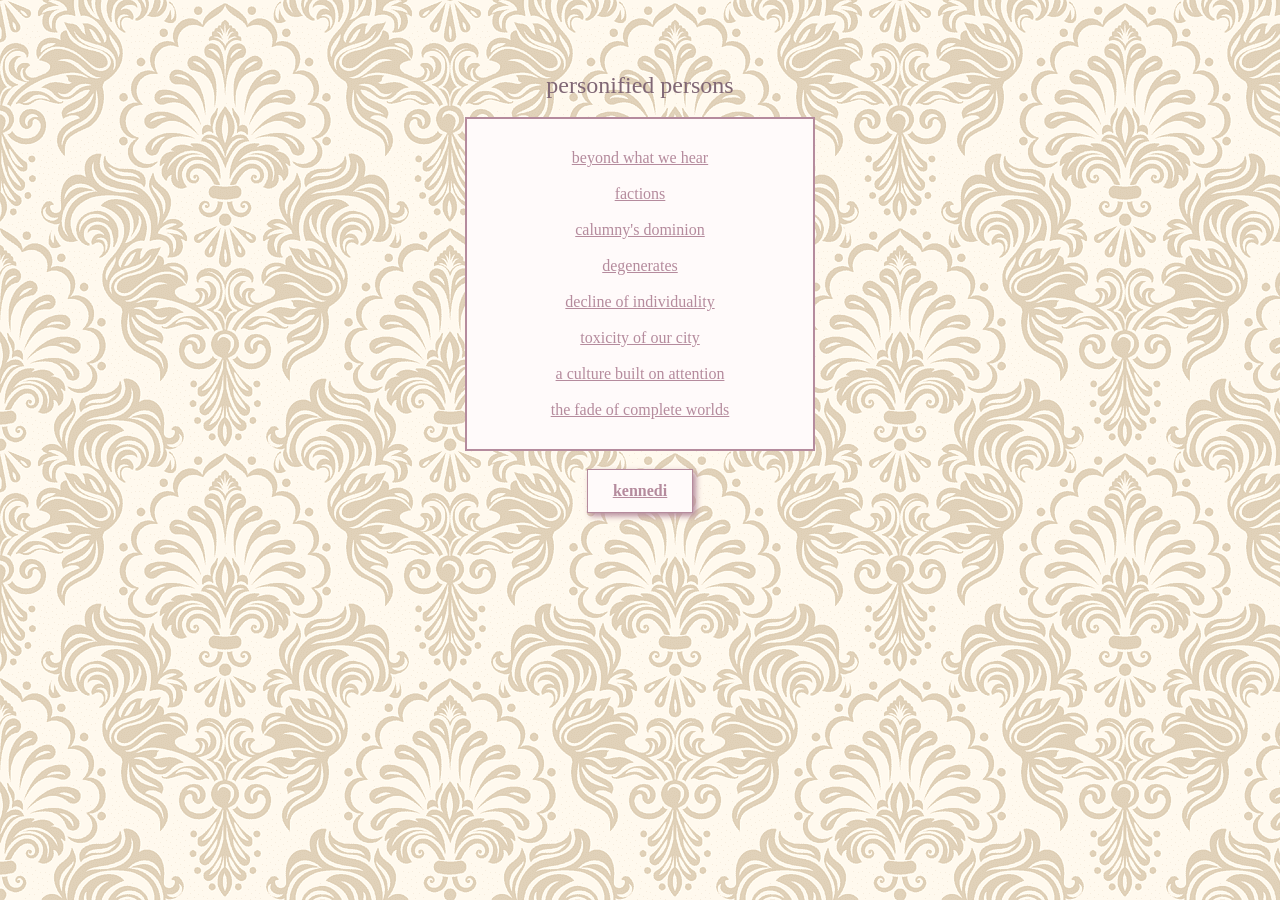
<file: index.html>
<html>
<head>
<title>personified persons</title>
<link rel="icon" type="image/png" href="icon.png">
<link rel="stylesheet" href="style.css">
<meta name="viewport" content="width=device-width, initial-scale=1.0">

<!-- Open Graph Metadata -->
<meta property="og:type" content="website">
<meta property="og:title" content="personified persons">
<meta property="og:description" content="there is no place like oz">
<meta property="og:url" content="https://noplacelikeoz.github.io/">
<meta property="og:image" content="https://noplacelikeoz.github.io/ju.jpg">
<meta property="og:site_name" content="there is no place like oz">

<!-- Twitter Preview -->
<meta name="twitter:card" content="summary_large_image">
<meta name="twitter:title" content="personified persons">
<meta name="twitter:description" content="there is no place like oz">
<meta name="twitter:image" content="https://noplacelikeoz.github.io/ju.jpg">

</head>

<body background="bg.png" bgcolor="#f3e8ed"
text="#806775" link="#b58b9d" vlink="#c49aaa">

<center>

<br><br><br><br>

<font face="Times New Roman" size="5">
personified persons
</font>

<br><br>

<table border="1" bordercolor="#b58b9d"
cellpadding="30" cellspacing="0" bgcolor="#fffafa"
width="350" height="300">
<tr>
<td align="center">

<a href="beyondwhatwehear.html">beyond what we hear</a>
<br><br>
<a href="factions.html">factions</a>
<br><br>
<a href="calumnysdominion.html">calumny's dominion</a>
<br><br>
<a href="degenerates.html">degenerates</a>
<br><br>
<a href="declineofindividuality.html">decline of individuality</a>
<br><br>
<a href="toxicityofourcity.html">toxicity of our city</a>
<br><br>
<a href="aculturebuiltonattention.html">a culture built on attention</a>
<br><br>
<a href="thefadeofcompleteworlds.html">the fade of complete worlds</a>

</td>
</tr>
</table>
<br>
<div class="mainlink">
<a href="https://kennedicotarelo.github.io" target="_self">kennedi</a>
</div>
<br><br>

</center>
</body>
</html>
</file>
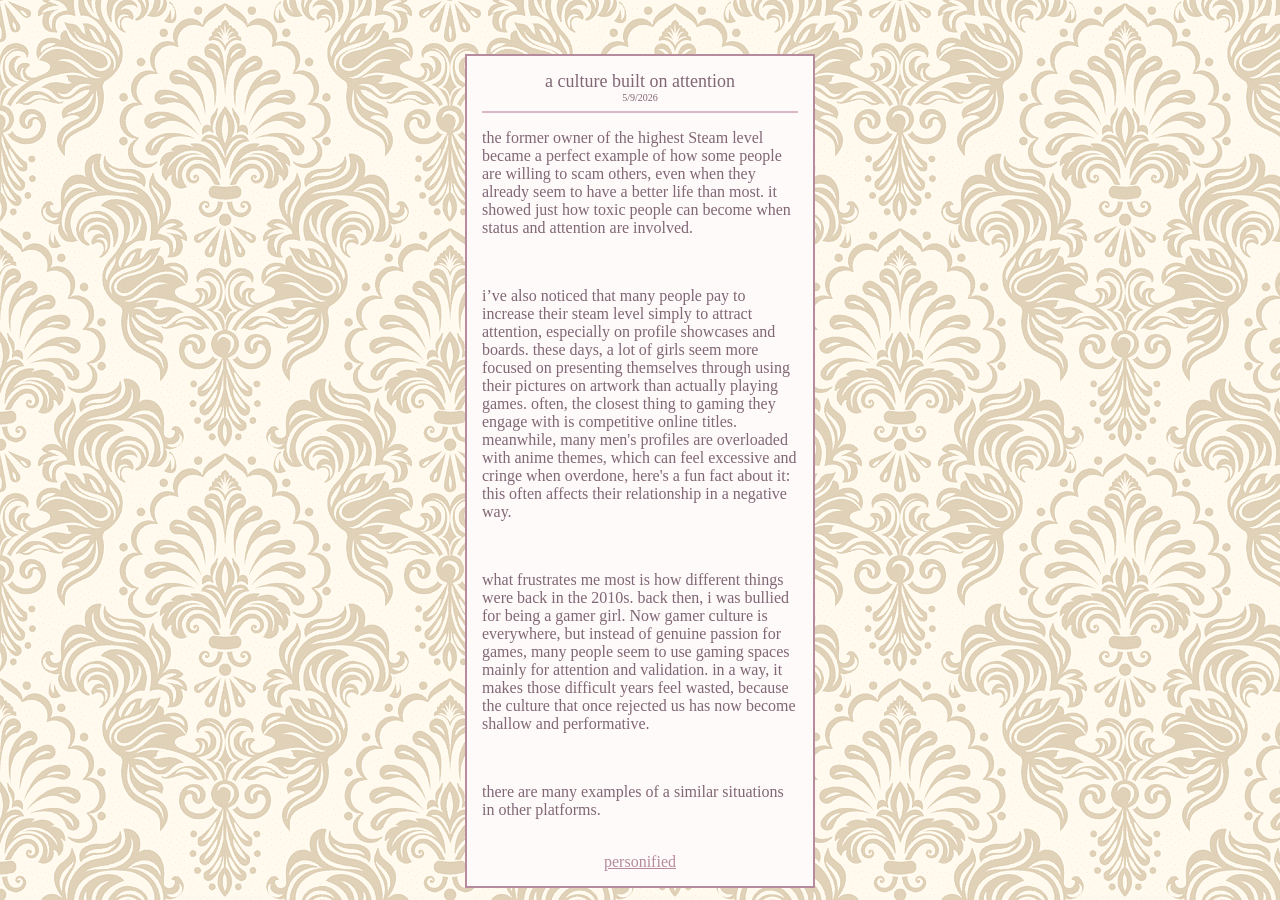
<file: aculturebuiltonattention.html>
<html>
<head>
<title>personified persons</title>
<link rel="icon" type="image/png" href="icon.png">
<link rel="stylesheet" href="style.css">
<meta name="viewport" content="width=device-width, initial-scale=1.0">
</head>

<body background="bg.png" bgcolor="#f3e8ed"
text="#806775" link="#b58b9d" vlink="#c49aaa">

<center>

<br><br><br>

<table border="1" bordercolor="#b58b9d"
cellpadding="15" cellspacing="0" bgcolor="#fffafa"
width="350">

<tr>
<td>

<center>
<font size="4" face="Times New Roman">
a culture built on attention
</font>

<br>
<font size="1">5/9/2026</font>
</center>

<hr color="#d8b8c7">

                    <p> the former owner of the highest Steam level became a perfect example of how some people are willing to scam others, even when they already seem to have a better life than most. it showed just how toxic people can become when status and attention are involved.</p><br>

<p>i’ve also noticed that many people pay to increase their steam level simply to attract attention, especially on profile showcases and boards. these days, a lot of girls seem more focused on presenting themselves through using their pictures on artwork than actually playing games. often, the closest thing to gaming they engage with is competitive online titles. meanwhile, many men's profiles are overloaded with anime themes, which can feel excessive and cringe when overdone, here's a fun fact about it: this often affects their relationship in a negative way.</p><br>

<p>what frustrates me most is how different things were back in the 2010s. back then, i was bullied for being a gamer girl. Now gamer culture is everywhere, but instead of genuine passion for games, many people seem to use gaming spaces mainly for attention and validation. in a way, it makes those difficult years feel wasted, because the culture that once rejected us has now become shallow and performative.</p>
<br>
<p>there are many examples of a similar situations in other platforms.</p>
<br>

<center>
<a href="index.html">personified</a>
</center>

</td>
</tr>
</table>

</center>

</body>
</html>
</file>
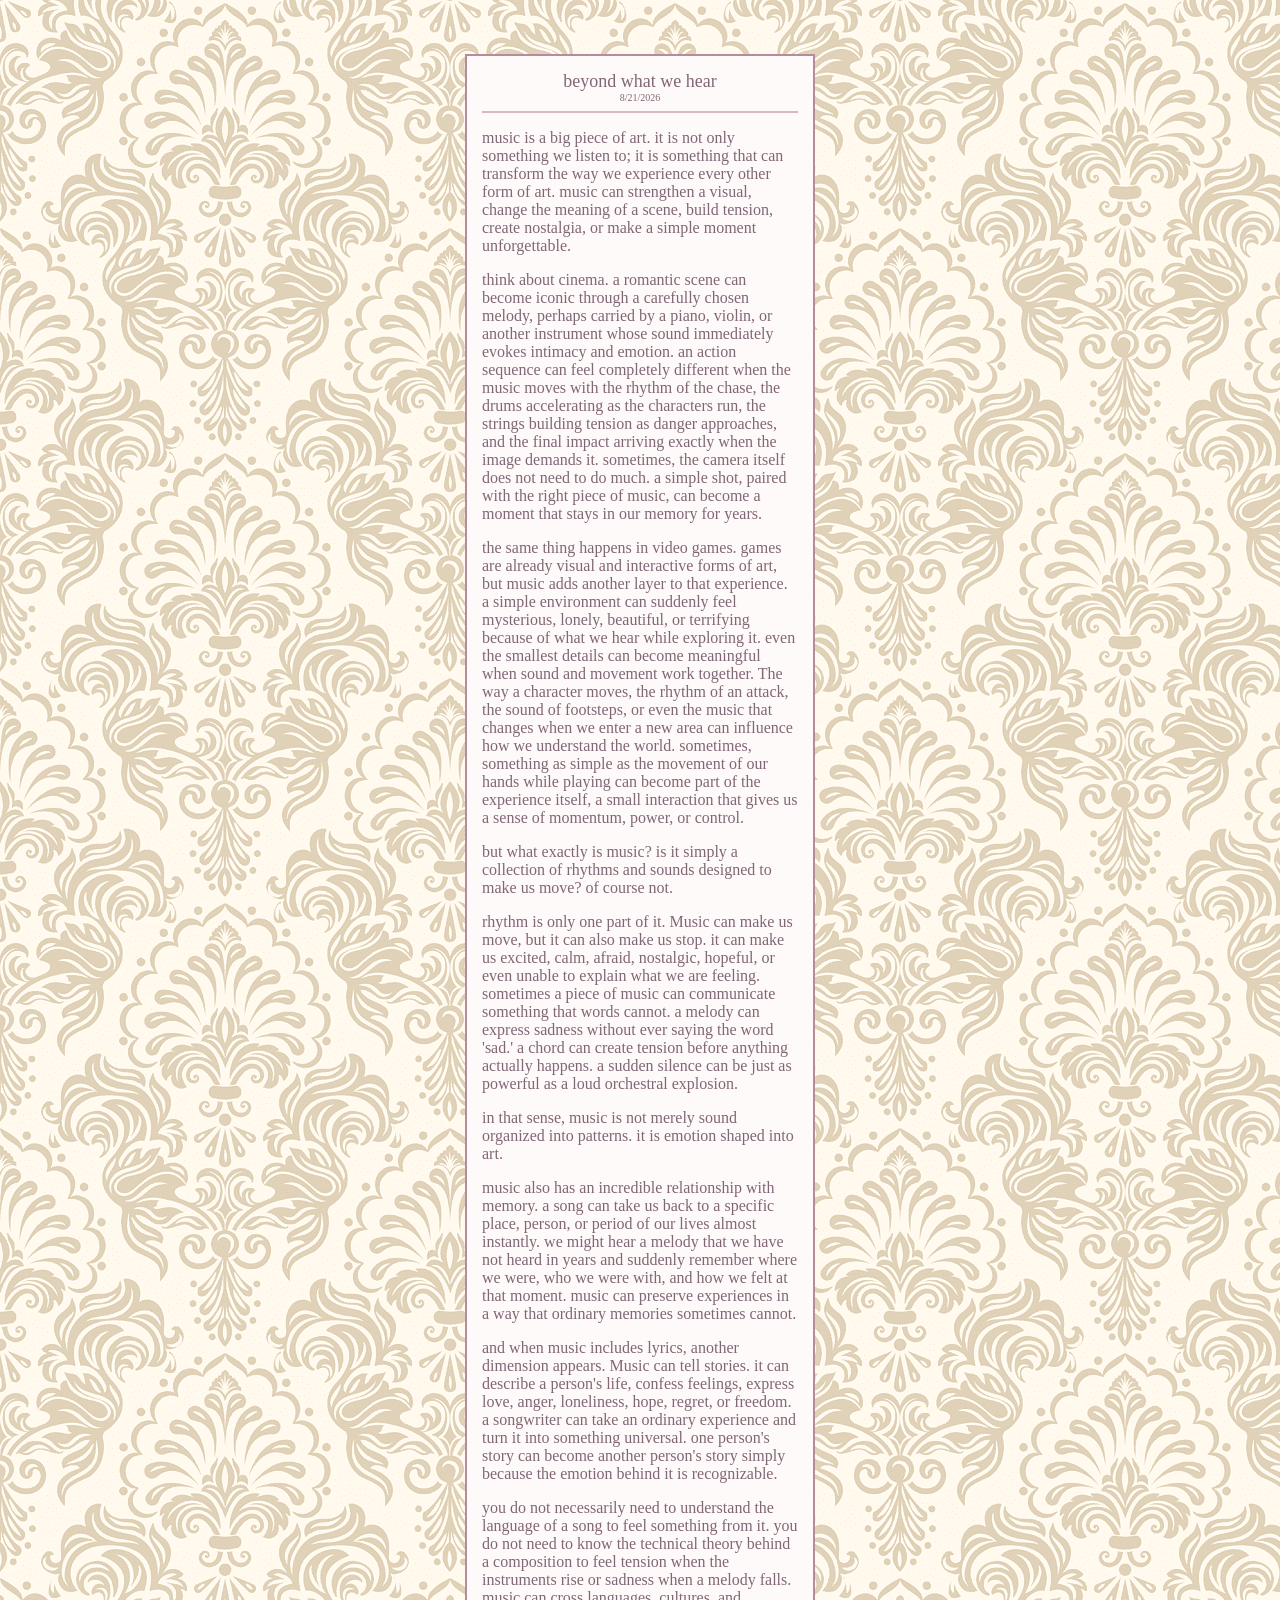
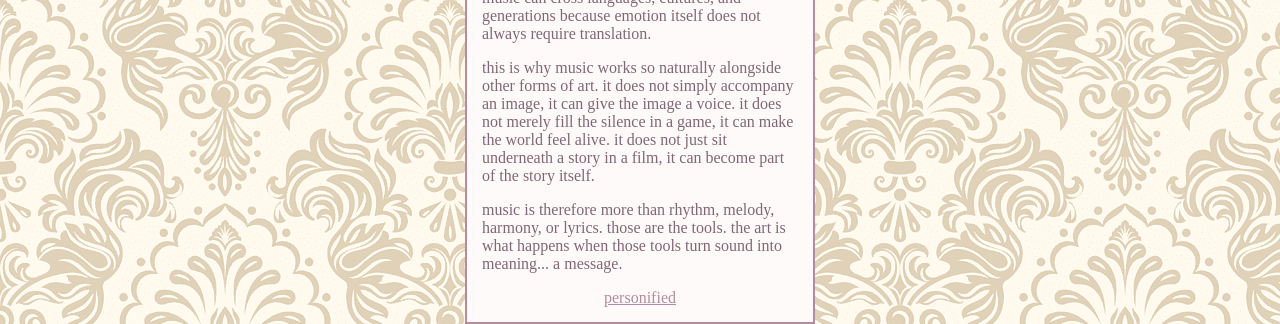
<file: beyondwhatwehear.html>
<html>
<head>
<title>personified persons</title>
<link rel="icon" type="image/png" href="icon.png">
<link rel="stylesheet" href="style.css">
<meta name="viewport" content="width=device-width, initial-scale=1.0">
</head>

<body background="bg.png" bgcolor="#f3e8ed"
text="#806775" link="#b58b9d" vlink="#c49aaa">

<center>

<br><br><br>

<table border="1" bordercolor="#b58b9d"
cellpadding="15" cellspacing="0" bgcolor="#fffafa"
width="350">

<tr>
<td>

<center>
<font size="4" face="Times New Roman">
beyond what we hear
</font>

<br>
<font size="1">8/21/2026</font>
</center>

<hr color="#d8b8c7">

                    <p>music is a big piece of art. it is not only something we listen to; it is something that can transform the way we experience every other form of art. music can strengthen a visual, change the meaning of a scene, build tension, create nostalgia, or make a simple moment unforgettable.</p>

<p>think about cinema. a romantic scene can become iconic through a carefully chosen melody, perhaps carried by a piano, violin, or another instrument whose sound immediately evokes intimacy and emotion. an action sequence can feel completely different when the music moves with the rhythm of the chase, the drums accelerating as the characters run, the strings building tension as danger approaches, and the final impact arriving exactly when the image demands it. sometimes, the camera itself does not need to do much. a simple shot, paired with the right piece of music, can become a moment that stays in our memory for years.</p>

<p>the same thing happens in video games. games are already visual and interactive forms of art, but music adds another layer to that experience. a simple environment can suddenly feel mysterious, lonely, beautiful, or terrifying because of what we hear while exploring it. even the smallest details can become meaningful when sound and movement work together. The way a character moves, the rhythm of an attack, the sound of footsteps, or even the music that changes when we enter a new area can influence how we understand the world. sometimes, something as simple as the movement of our hands while playing can become part of the experience itself, a small interaction that gives us a sense of momentum, power, or control.</p>

<p>but what exactly is music? is it simply a collection of rhythms and sounds designed to make us move? of course not.</p>

<p>rhythm is only one part of it. Music can make us move, but it can also make us stop. it can make us excited, calm, afraid, nostalgic, hopeful, or even unable to explain what we are feeling. sometimes a piece of music can communicate something that words cannot. a melody can express sadness without ever saying the word 'sad.' a chord can create tension before anything actually happens. a sudden silence can be just as powerful as a loud orchestral explosion.</p>

<p>in that sense, music is not merely sound organized into patterns. it is emotion shaped into art.</p>

<p>music also has an incredible relationship with memory. a song can take us back to a specific place, person, or period of our lives almost instantly. we might hear a melody that we have not heard in years and suddenly remember where we were, who we were with, and how we felt at that moment. music can preserve experiences in a way that ordinary memories sometimes cannot.</p>

<p>and when music includes lyrics, another dimension appears. Music can tell stories. it can describe a person's life, confess feelings, express love, anger, loneliness, hope, regret, or freedom. a songwriter can take an ordinary experience and turn it into something universal. one person's story can become another person's story simply because the emotion behind it is recognizable.</p>

<p>you do not necessarily need to understand the language of a song to feel something from it. you do not need to know the technical theory behind a composition to feel tension when the instruments rise or sadness when a melody falls. music can cross languages, cultures, and generations because emotion itself does not always require translation.</p>

<p>this is why music works so naturally alongside other forms of art. it does not simply accompany an image, it can give the image a voice. it does not merely fill the silence in a game, it can make the world feel alive. it does not just sit underneath a story in a film, it can become part of the story itself.</p>

<p>music is therefore more than rhythm, melody, harmony, or lyrics. those are the tools. the art is what happens when those tools turn sound into meaning... a message.</p>


<center>
<a href="index.html">personified</a>
</center>

</td>
</tr>
</table>

</center>

</body>
</html>
</file>
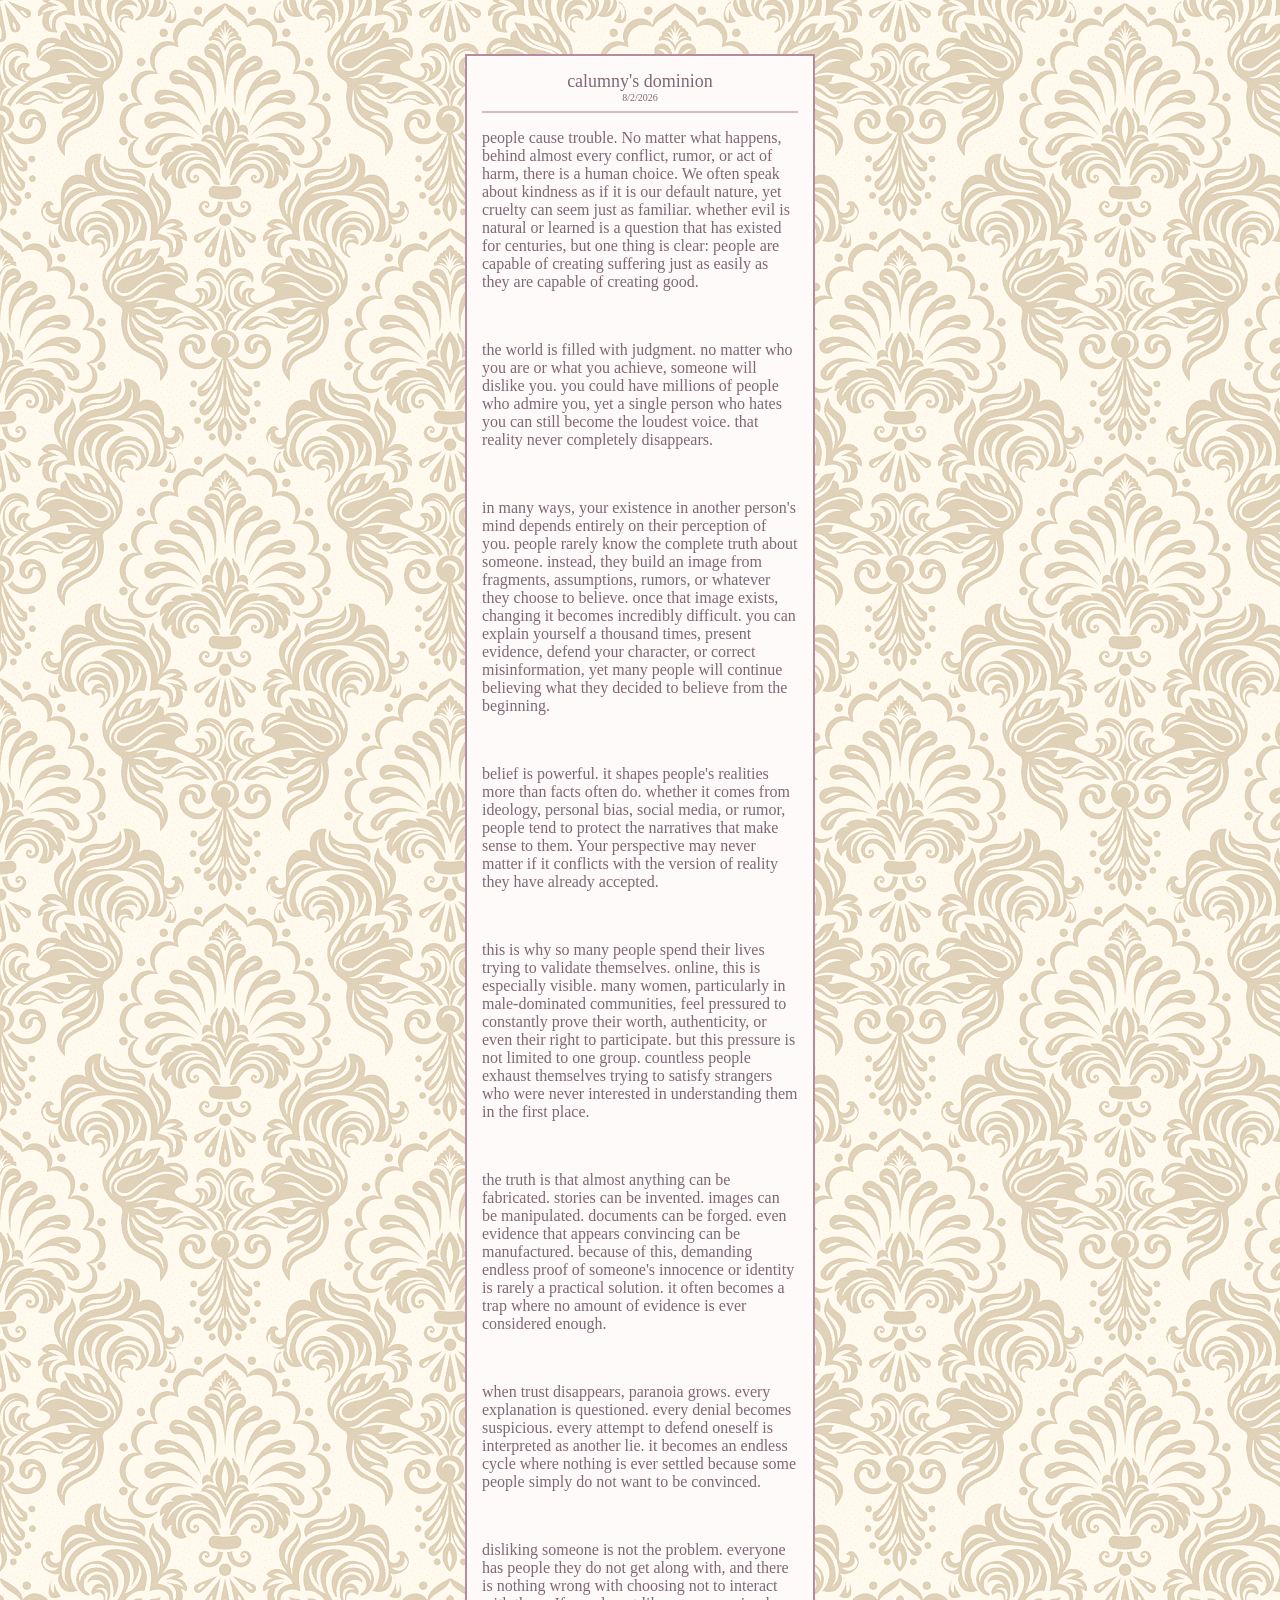
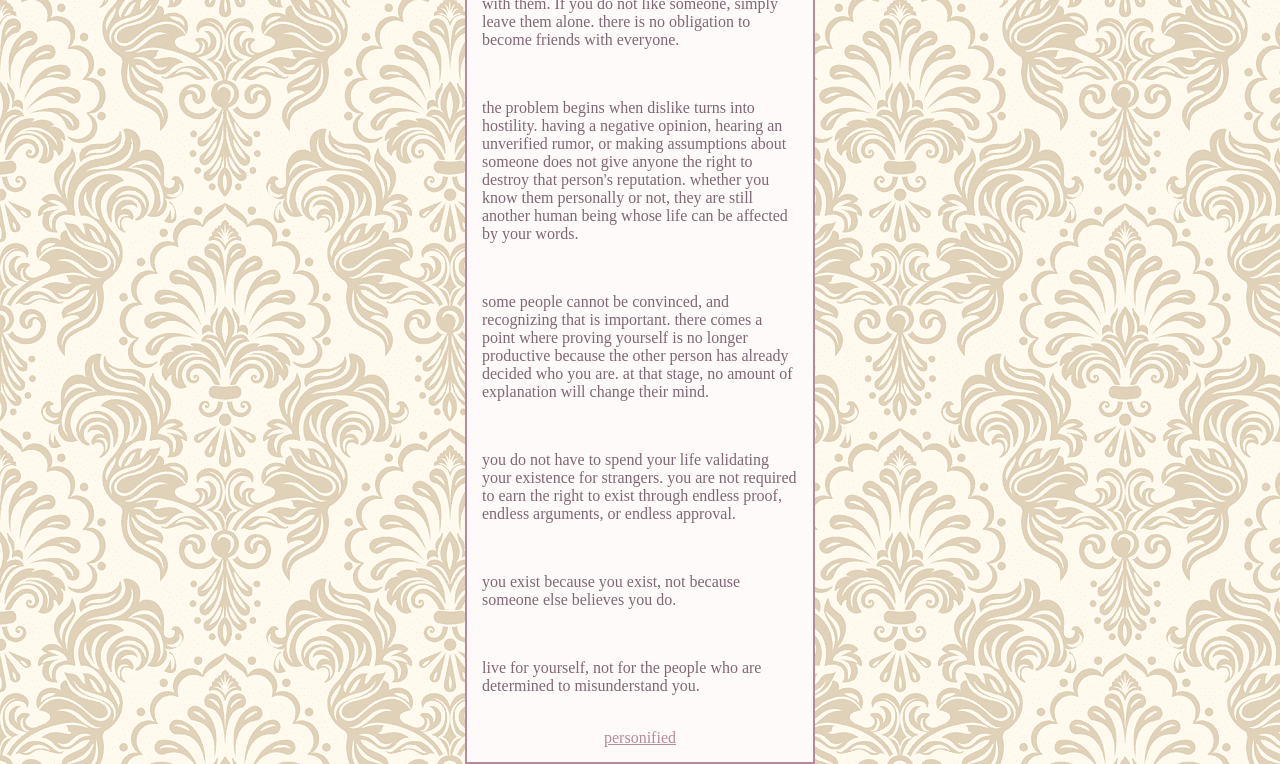
<file: calumnysdominion.html>
<html>
<head>
<title>personified persons</title>
<link rel="icon" type="image/png" href="icon.png">
<link rel="stylesheet" href="style.css">
<meta name="viewport" content="width=device-width, initial-scale=1.0">
</head>

<body background="bg.png" bgcolor="#f3e8ed"
text="#806775" link="#b58b9d" vlink="#c49aaa">

<center>

<br><br><br>

<table border="1" bordercolor="#b58b9d"
cellpadding="15" cellspacing="0" bgcolor="#fffafa"
width="350">

<tr>
<td>

<center>
<font size="4" face="Times New Roman">
calumny's dominion
</font>

<br>
<font size="1">8/2/2026</font>
</center>

<hr color="#d8b8c7">

                    <p> people cause trouble. No matter what happens, behind almost every conflict, rumor, or act of harm, there is a human choice. We often speak about kindness as if it is our default nature, yet cruelty can seem just as familiar. whether evil is natural or learned is a question that has existed for centuries, but one thing is clear: people are capable of creating suffering just as easily as they are capable of creating good.</p><br>

                    <p> the world is filled with judgment. no matter who you are or what you achieve, someone will dislike you. you could have millions of people who admire you, yet a single person who hates you can still become the loudest voice. that reality never completely disappears.</p><br>

                    <p> in many ways, your existence in another person's mind depends entirely on their perception of you. people rarely know the complete truth about someone. instead, they build an image from fragments, assumptions, rumors, or whatever they choose to believe. once that image exists, changing it becomes incredibly difficult. you can explain yourself a thousand times, present evidence, defend your character, or correct misinformation, yet many people will continue believing what they decided to believe from the beginning.</p><br>

                    <p> belief is powerful. it shapes people's realities more than facts often do. whether it comes from ideology, personal bias, social media, or rumor, people tend to protect the narratives that make sense to them. Your perspective may never matter if it conflicts with the version of reality they have already accepted.</p><br>

                    <p> this is why so many people spend their lives trying to validate themselves. online, this is especially visible. many women, particularly in male-dominated communities, feel pressured to constantly prove their worth, authenticity, or even their right to participate. but this pressure is not limited to one group. countless people exhaust themselves trying to satisfy strangers who were never interested in understanding them in the first place.</p><br>

                    <p> the truth is that almost anything can be fabricated. stories can be invented. images can be manipulated. documents can be forged. even evidence that appears convincing can be manufactured. because of this, demanding endless proof of someone's innocence or identity is rarely a practical solution. it often becomes a trap where no amount of evidence is ever considered enough.</p><br>

                    <p> when trust disappears, paranoia grows. every explanation is questioned. every denial becomes suspicious. every attempt to defend oneself is interpreted as another lie. it becomes an endless cycle where nothing is ever settled because some people simply do not want to be convinced.</p><br>

                    <p> disliking someone is not the problem. everyone has people they do not get along with, and there is nothing wrong with choosing not to interact with them. If you do not like someone, simply leave them alone. there is no obligation to become friends with everyone.</p><br>

                    <p> the problem begins when dislike turns into hostility. having a negative opinion, hearing an unverified rumor, or making assumptions about someone does not give anyone the right to destroy that person's reputation. whether you know them personally or not, they are still another human being whose life can be affected by your words.</p><br>

                    <p> some people cannot be convinced, and recognizing that is important. there comes a point where proving yourself is no longer productive because the other person has already decided who you are. at that stage, no amount of explanation will change their mind.</p><br>

                    <p> you do not have to spend your life validating your existence for strangers. you are not required to earn the right to exist through endless proof, endless arguments, or endless approval.
</p><br>

                    <p> you exist because you exist, not because someone else believes you do.</p><br>

                    <p> live for yourself, not for the people who are determined to misunderstand you.</p><br>


<center>
<a href="index.html">personified</a>
</center>

</td>
</tr>
</table>

</center>

</body>
</html>
</file>
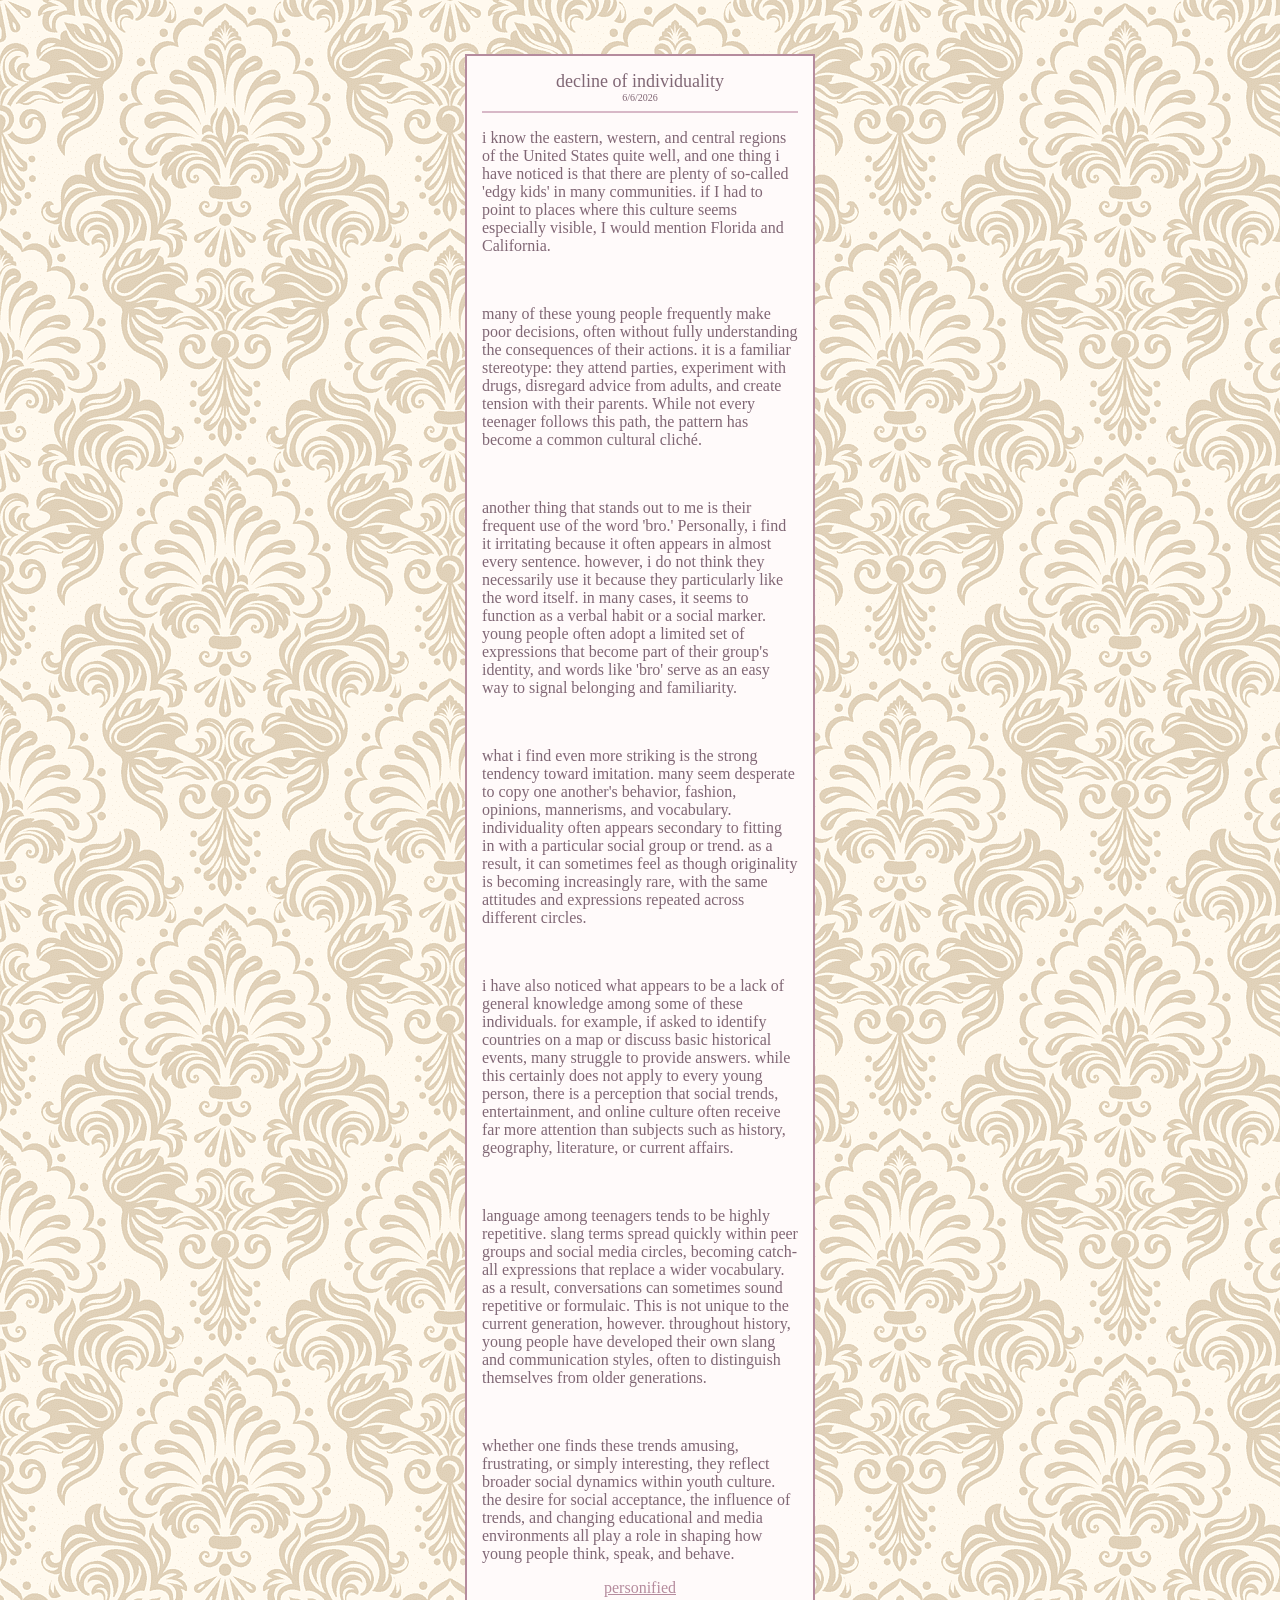
<file: declineofindividuality.html>
<html>
<head>
<title>personified persons</title>
<link rel="icon" type="image/png" href="icon.png">
<link rel="stylesheet" href="style.css">
<meta name="viewport" content="width=device-width, initial-scale=1.0">
</head>

<body background="bg.png" bgcolor="#f3e8ed"
text="#806775" link="#b58b9d" vlink="#c49aaa">

<center>

<br><br><br>

<table border="1" bordercolor="#b58b9d"
cellpadding="15" cellspacing="0" bgcolor="#fffafa"
width="350">

<tr>
<td>

<center>
<font size="4" face="Times New Roman">
decline of individuality
</font>

<br>
<font size="1">6/6/2026</font>
</center>

<hr color="#d8b8c7">

                    <p>i know the eastern, western, and central regions of the United States quite well, and one thing i have noticed is that there are plenty of so-called 'edgy kids' in many communities. if I had to point to places where this culture seems especially visible, I would mention Florida and California.</p><br>

<p>many of these young people frequently make poor decisions, often without fully understanding the consequences of their actions. it is a familiar stereotype: they attend parties, experiment with drugs, disregard advice from adults, and create tension with their parents. While not every teenager follows this path, the pattern has become a common cultural cliché.</p><br>

<p>another thing that stands out to me is their frequent use of the word 'bro.' Personally, i find it irritating because it often appears in almost every sentence. however, i do not think they necessarily use it because they particularly like the word itself. in many cases, it seems to function as a verbal habit or a social marker. young people often adopt a limited set of expressions that become part of their group's identity, and words like 'bro' serve as an easy way to signal belonging and familiarity.</p><br>

<p>what i find even more striking is the strong tendency toward imitation. many seem desperate to copy one another's behavior, fashion, opinions, mannerisms, and vocabulary. individuality often appears secondary to fitting in with a particular social group or trend. as a result, it can sometimes feel as though originality is becoming increasingly rare, with the same attitudes and expressions repeated across different circles.</p><br>

<p>i have also noticed what appears to be a lack of general knowledge among some of these individuals. for example, if asked to identify countries on a map or discuss basic historical events, many struggle to provide answers. while this certainly does not apply to every young person, there is a perception that social trends, entertainment, and online culture often receive far more attention than subjects such as history, geography, literature, or current affairs.</p><br>

<p>language among teenagers tends to be highly repetitive. slang terms spread quickly within peer groups and social media circles, becoming catch-all expressions that replace a wider vocabulary. as a result, conversations can sometimes sound repetitive or formulaic. This is not unique to the current generation, however. throughout history, young people have developed their own slang and communication styles, often to distinguish themselves from older generations.</p><br>

<p>whether one finds these trends amusing, frustrating, or simply interesting, they reflect broader social dynamics within youth culture. the desire for social acceptance, the influence of trends, and changing educational and media environments all play a role in shaping how young people think, speak, and behave.</p>



<center>
<a href="index.html">personified</a>
</center>

</td>
</tr>
</table>

</center>

</body>
</html>
</file>
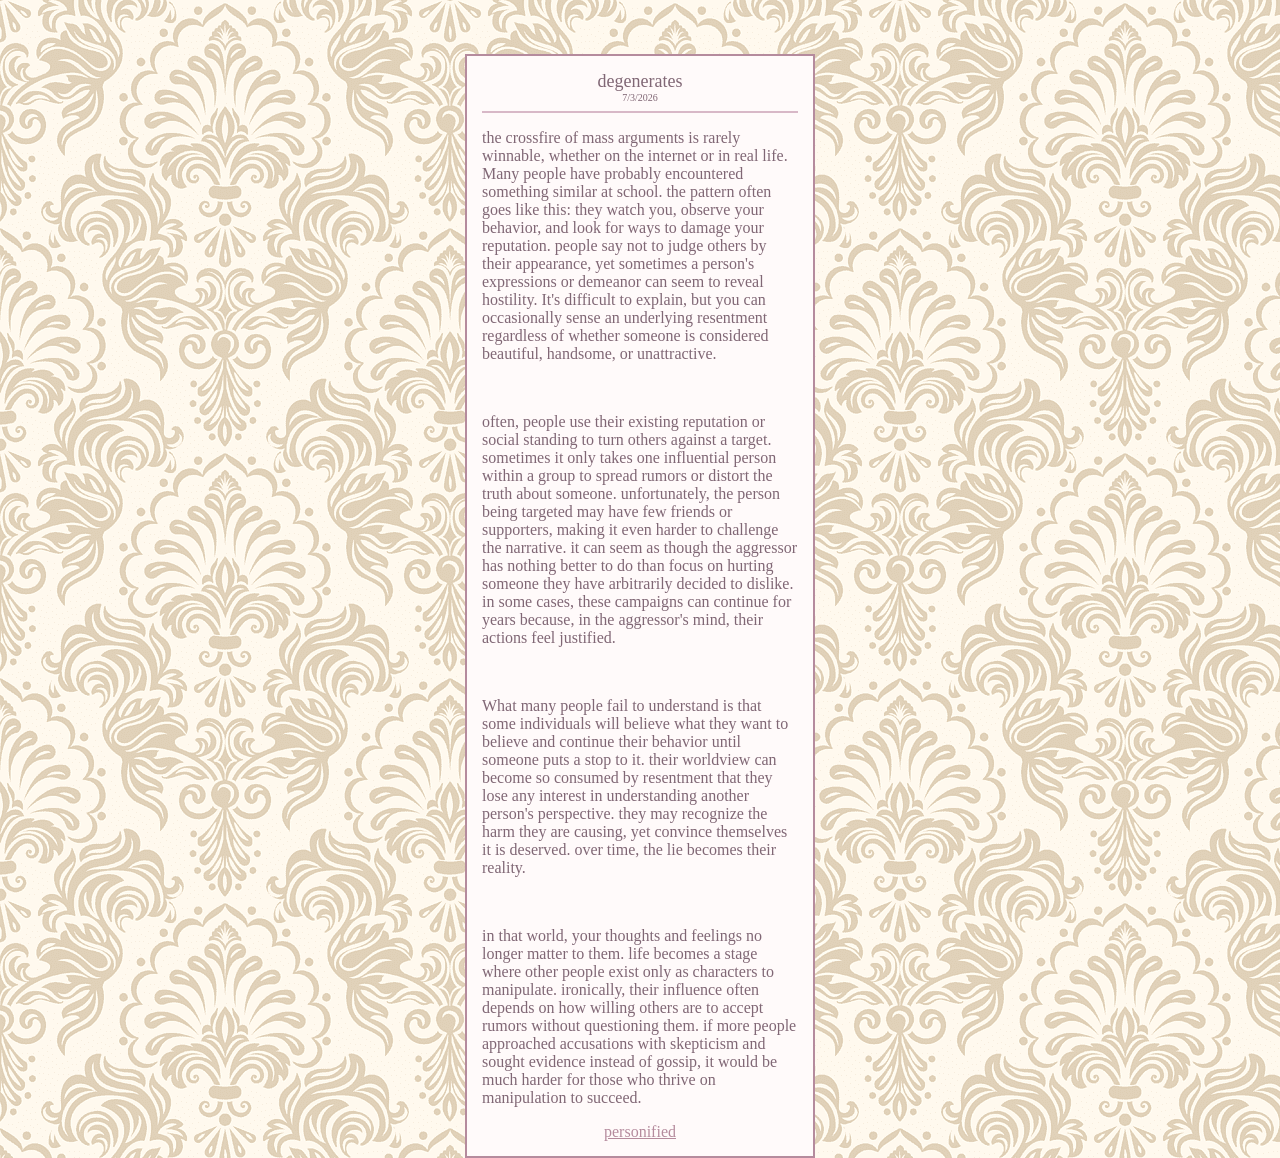
<file: degenerates.html>
<html>
<head>
<title>personified persons</title>
<link rel="icon" type="image/png" href="icon.png">
<link rel="stylesheet" href="style.css">
<meta name="viewport" content="width=device-width, initial-scale=1.0">
</head>

<body background="bg.png" bgcolor="#f3e8ed"
text="#806775" link="#b58b9d" vlink="#c49aaa">

<center>

<br><br><br>

<table border="1" bordercolor="#b58b9d"
cellpadding="15" cellspacing="0" bgcolor="#fffafa"
width="350">

<tr>
<td>

<center>
<font size="4" face="Times New Roman">
degenerates
</font>

<br>
<font size="1">7/3/2026</font>
</center>

<hr color="#d8b8c7">

                    <p> the crossfire of mass arguments is rarely winnable, whether on the internet or in real life. Many people have probably encountered something similar at school. the pattern often goes like this: they watch you, observe your behavior, and look for ways to damage your reputation. people say not to judge others by their appearance, yet sometimes a person's expressions or demeanor can seem to reveal hostility. It's difficult to explain, but you can occasionally sense an underlying resentment regardless of whether someone is considered beautiful, handsome, or unattractive.</p><br>

<p>often, people use their existing reputation or social standing to turn others against a target. sometimes it only takes one influential person within a group to spread rumors or distort the truth about someone. unfortunately, the person being targeted may have few friends or supporters, making it even harder to challenge the narrative. it can seem as though the aggressor has nothing better to do than focus on hurting someone they have arbitrarily decided to dislike. in some cases, these campaigns can continue for years because, in the aggressor's mind, their actions feel justified.</p><br>

<p>What many people fail to understand is that some individuals will believe what they want to believe and continue their behavior until someone puts a stop to it. their worldview can become so consumed by resentment that they lose any interest in understanding another person's perspective. they may recognize the harm they are causing, yet convince themselves it is deserved. over time, the lie becomes their reality.</p><br>

<p>in that world, your thoughts and feelings no longer matter to them. life becomes a stage where other people exist only as characters to manipulate. ironically, their influence often depends on how willing others are to accept rumors without questioning them. if more people approached accusations with skepticism and sought evidence instead of gossip, it would be much harder for those who thrive on manipulation to succeed.</p>



<center>
<a href="index.html">personified</a>
</center>

</td>
</tr>
</table>

</center>

</body>
</html>
</file>
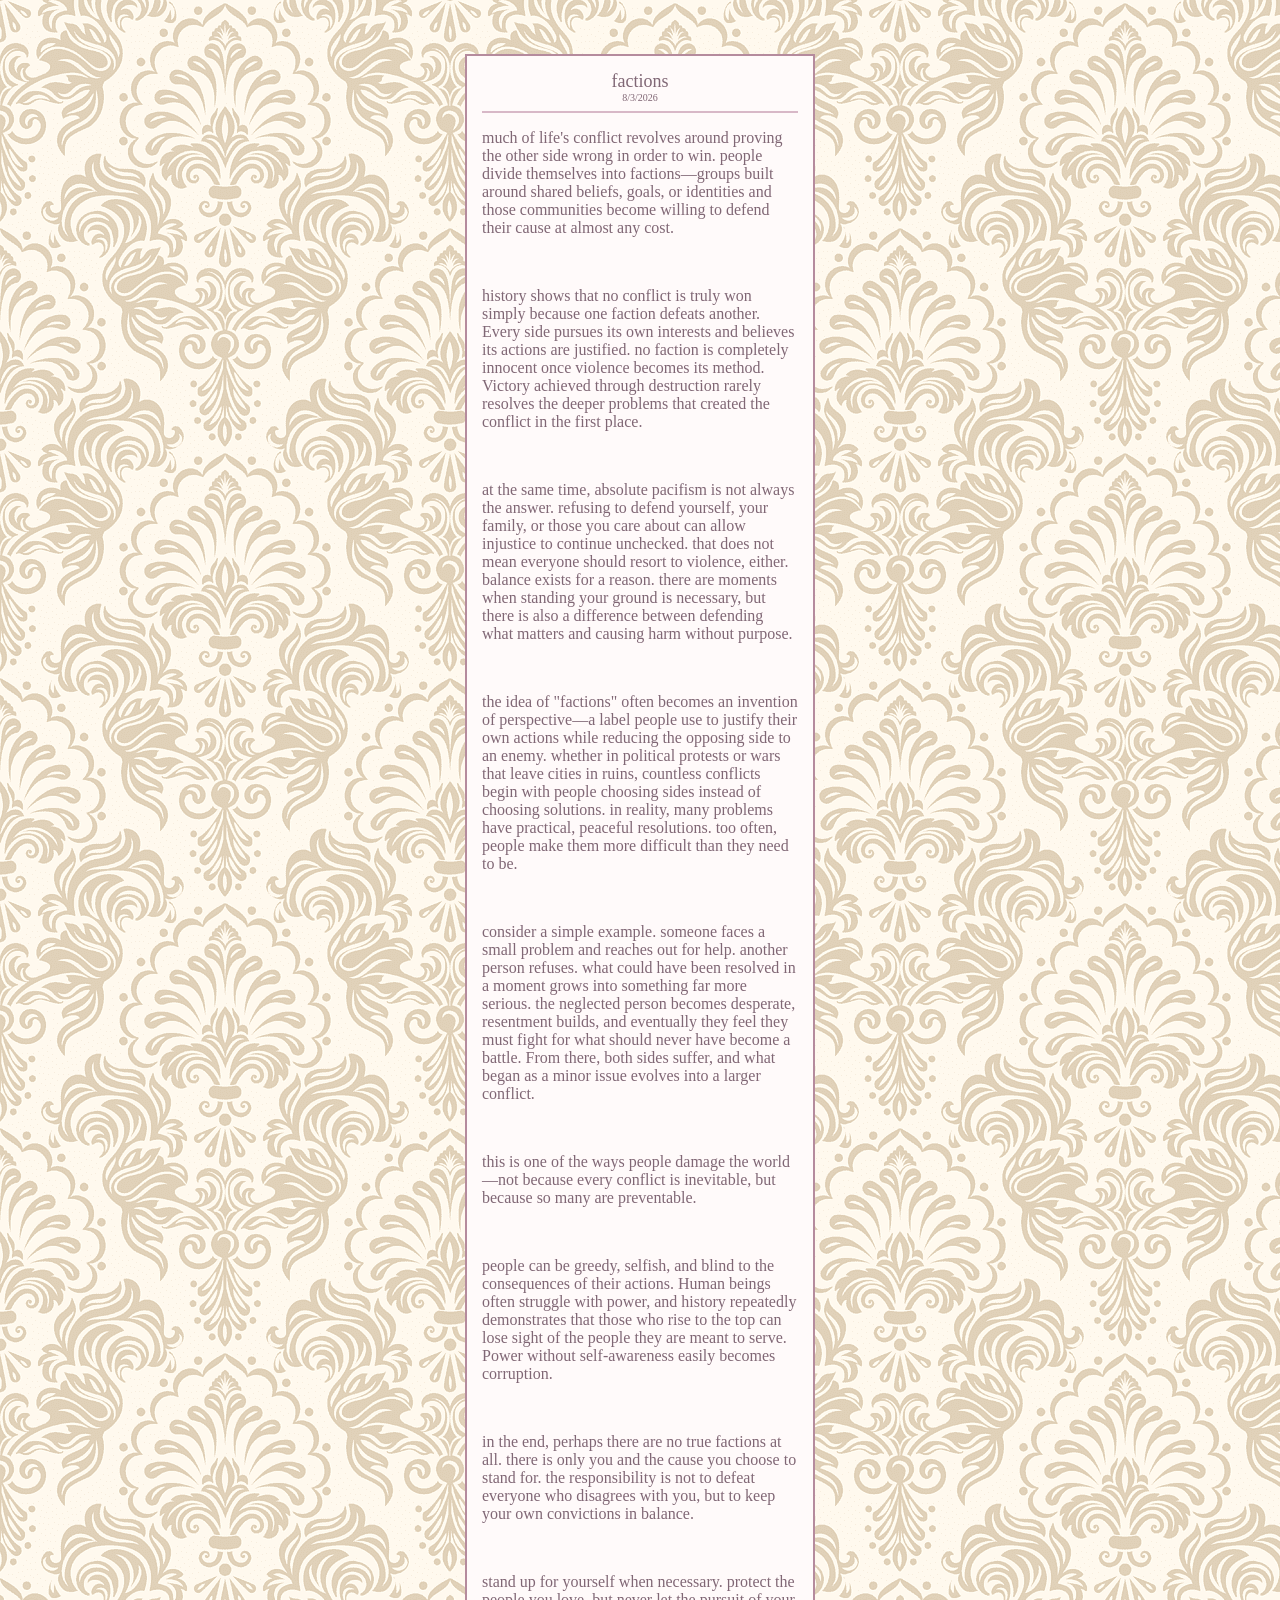
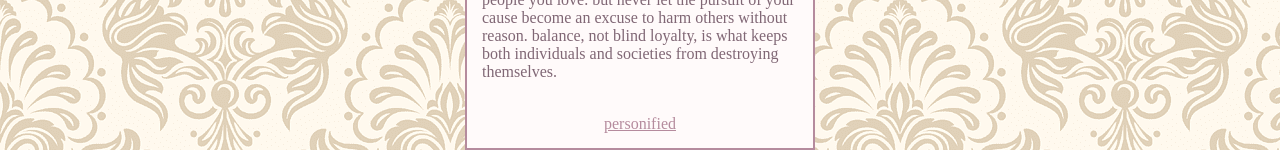
<file: factions.html>
<html>
<head>
<title>personified persons</title>
<link rel="icon" type="image/png" href="icon.png">
<link rel="stylesheet" href="style.css">
<meta name="viewport" content="width=device-width, initial-scale=1.0">
</head>

<body background="bg.png" bgcolor="#f3e8ed"
text="#806775" link="#b58b9d" vlink="#c49aaa">

<center>

<br><br><br>

<table border="1" bordercolor="#b58b9d"
cellpadding="15" cellspacing="0" bgcolor="#fffafa"
width="350">

<tr>
<td>

<center>
<font size="4" face="Times New Roman">
factions
</font>

<br>
<font size="1">8/3/2026</font>
</center>

<hr color="#d8b8c7">

                    <p>much of life's conflict revolves around proving the other side wrong in order to win. people divide themselves into factions—groups built around shared beliefs, goals, or identities and those communities become willing to defend their cause at almost any cost.</p> <br>

                    <p>history shows that no conflict is truly won simply because one faction defeats another. Every side pursues its own interests and believes its actions are justified. no faction is completely innocent once violence becomes its method. Victory achieved through destruction rarely resolves the deeper problems that created the conflict in the first place.
</p> <br>
                    <p>at the same time, absolute pacifism is not always the answer. refusing to defend yourself, your family, or those you care about can allow injustice to continue unchecked. that does not mean everyone should resort to violence, either. balance exists for a reason. there are moments when standing your ground is necessary, but there is also a difference between defending what matters and causing harm without purpose.</p> <br>

                    <p>the idea of "factions" often becomes an invention of perspective—a label people use to justify their own actions while reducing the opposing side to an enemy. whether in political protests or wars that leave cities in ruins, countless conflicts begin with people choosing sides instead of choosing solutions. in reality, many problems have practical, peaceful resolutions. too often, people make them more difficult than they need to be.</p> <br>

                    <p>consider a simple example. someone faces a small problem and reaches out for help. another person refuses. what could have been resolved in a moment grows into something far more serious. the neglected person becomes desperate, resentment builds, and eventually they feel they must fight for what should never have become a battle. From there, both sides suffer, and what began as a minor issue evolves into a larger conflict.</p> <br>

                    <p>this is one of the ways people damage the world—not because every conflict is inevitable, but because so many are preventable.</p> <br>

                    <p>people can be greedy, selfish, and blind to the consequences of their actions. Human beings often struggle with power, and history repeatedly demonstrates that those who rise to the top can lose sight of the people they are meant to serve. Power without self-awareness easily becomes corruption.</p> <br>

                    <p>in the end, perhaps there are no true factions at all. there is only you and the cause you choose to stand for. the responsibility is not to defeat everyone who disagrees with you, but to keep your own convictions in balance.</p> <br>

                    <p>stand up for yourself when necessary. protect the people you love. but never let the pursuit of your cause become an excuse to harm others without reason. balance, not blind loyalty, is what keeps both individuals and societies from destroying themselves.</p> <br>



<center>
<a href="index.html">personified</a>
</center>

</td>
</tr>
</table>

</center>

</body>
</html>
</file>
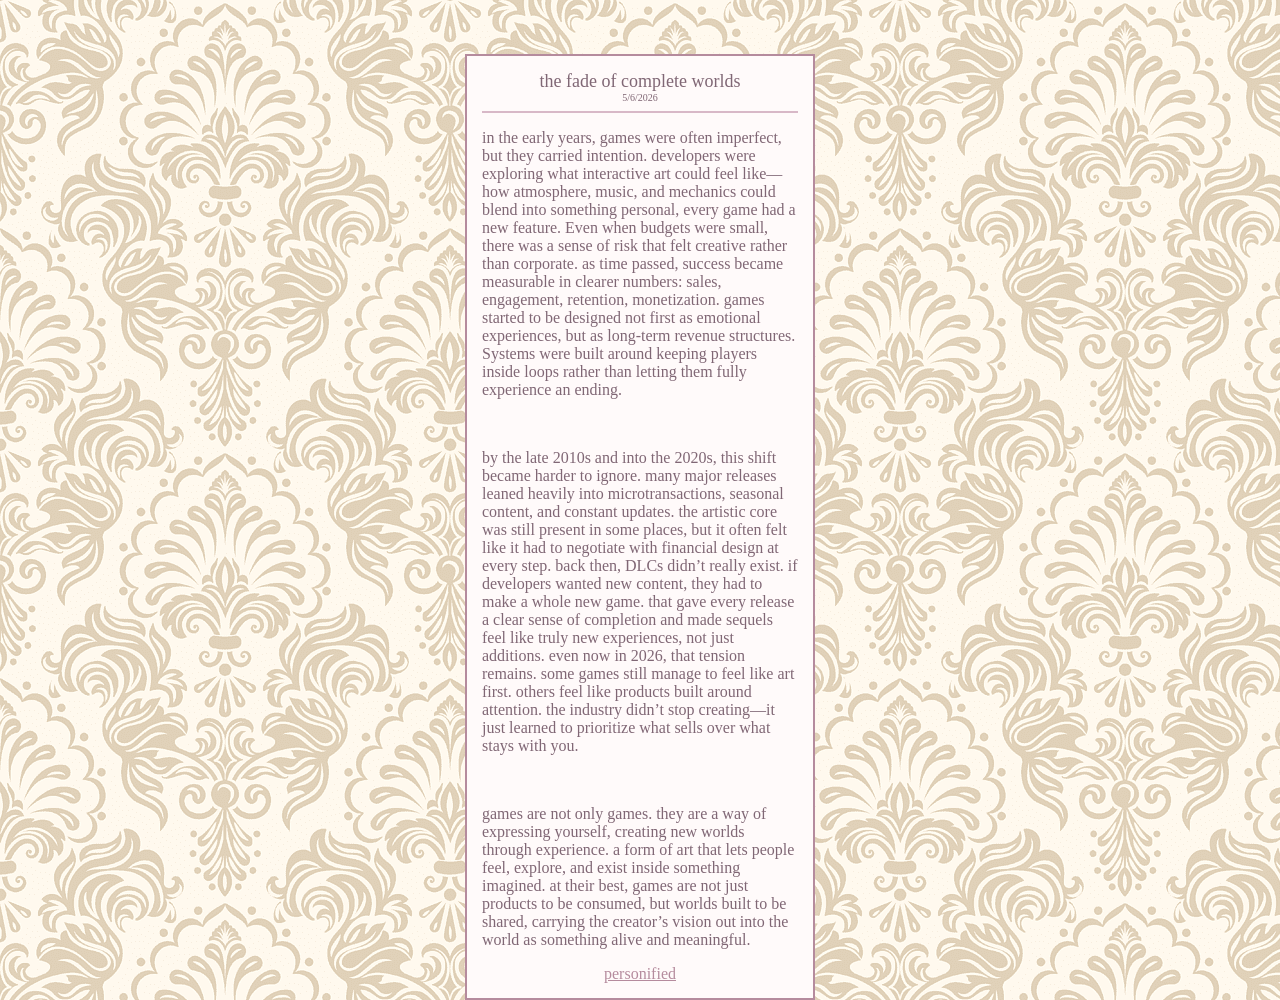
<file: thefadeofcompleteworlds.html>
<html>
<head>
<title>personified persons</title>
<link rel="icon" type="image/png" href="icon.png">
<link rel="stylesheet" href="style.css">
<meta name="viewport" content="width=device-width, initial-scale=1.0">
</head>

<body background="bg.png" bgcolor="#f3e8ed"
text="#806775" link="#b58b9d" vlink="#c49aaa">

<center>

<br><br><br>

<table border="1" bordercolor="#b58b9d"
cellpadding="15" cellspacing="0" bgcolor="#fffafa"
width="350">

<tr>
<td>

<center>
<font size="4" face="Times New Roman">
the fade of complete worlds
</font>

<br>
<font size="1">5/6/2026</font>
</center>

<hr color="#d8b8c7">

 <p>in the early years, games were often imperfect, but they carried intention. developers were exploring what interactive art could feel like—how atmosphere, music, and mechanics could blend into something personal, every game had a new feature. Even when budgets were small, there was a sense of risk that felt creative rather than corporate.
as time passed, success became measurable in clearer numbers: sales, engagement, retention, monetization. games started to be designed not first as emotional experiences, but as long-term revenue structures. Systems were built around keeping players inside loops rather than letting them fully experience an ending.</p><br>
<p>by the late 2010s and into the 2020s, this shift became harder to ignore. many major releases leaned heavily into microtransactions, seasonal content, and constant updates. the artistic core was still present in some places, but it often felt like it had to negotiate with financial design at every step. back then, DLCs didn’t really exist. if developers wanted new content, they had to make a whole new game. that gave every release a clear sense of completion and made sequels feel like truly new experiences, not just additions. even now in 2026, that tension remains. some games still manage to feel like art first. others feel like products built around attention. the industry didn’t stop creating—it just learned to prioritize what sells over what stays with you.</p>
<br>
<p>games are not only games. they are a way of expressing yourself, creating new worlds through experience. a form of art that lets people feel, explore, and exist inside something imagined. at their best, games are not just products to be consumed, but worlds built to be shared, carrying the creator’s vision out into the world as something alive and meaningful.

<br>

<center>
<a href="index.html">personified</a>
</center>

</td>
</tr>
</table>

</center>

</body>
</html>
</file>
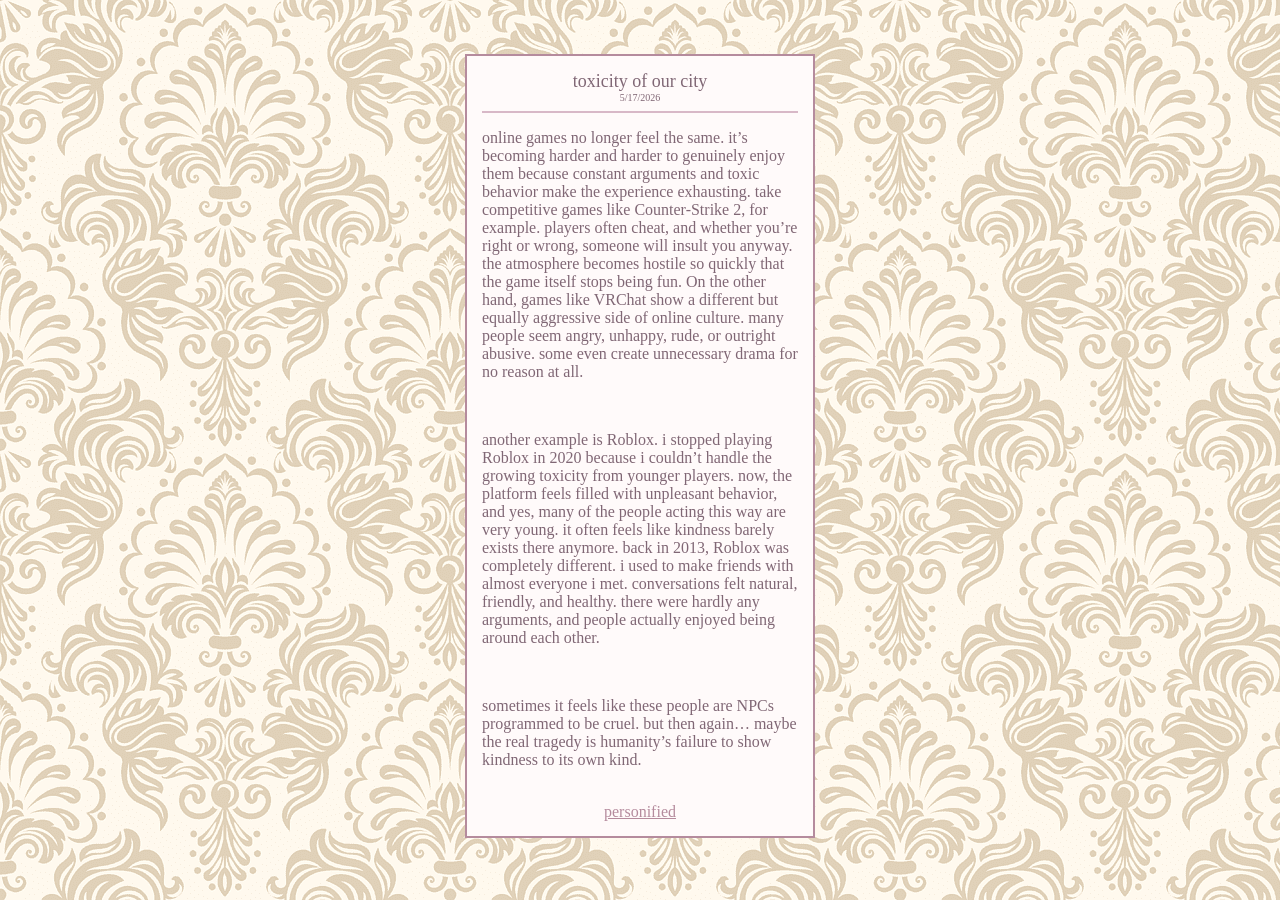
<file: toxicityofourcity.html>
<html>
<head>
<title>personified persons</title>
<link rel="icon" type="image/png" href="icon.png">
<link rel="stylesheet" href="style.css">
<meta name="viewport" content="width=device-width, initial-scale=1.0">
</head>

<body background="bg.png" bgcolor="#f3e8ed"
text="#806775" link="#b58b9d" vlink="#c49aaa">

<center>

<br><br><br>

<table border="1" bordercolor="#b58b9d"
cellpadding="15" cellspacing="0" bgcolor="#fffafa"
width="350">

<tr>
<td>

<center>
<font size="4" face="Times New Roman">
toxicity of our city
</font>

<br>
<font size="1">5/17/2026</font>
</center>

<hr color="#d8b8c7">

                    <p> online games no longer feel the same. it’s becoming harder and harder to genuinely enjoy them because constant arguments and toxic behavior make the experience exhausting. take competitive games like Counter-Strike 2, for example. players often cheat, and whether you’re right or wrong, someone will insult you anyway. the atmosphere becomes hostile so quickly that the game itself stops being fun. On the other hand, games like VRChat show a different but equally aggressive side of online culture. many people seem angry, unhappy, rude, or outright abusive. some even create unnecessary drama for no reason at all.</p><br>
<p>another example is Roblox. i stopped playing Roblox in 2020 because i couldn’t handle the growing toxicity from younger players. now, the platform feels filled with unpleasant behavior, and yes, many of the people acting this way are very young. it often feels like kindness barely exists there anymore. back in 2013, Roblox was completely different. i used to make friends with almost everyone i met. conversations felt natural, friendly, and healthy. there were hardly any arguments, and people actually enjoyed being around each other.</p>
<br>
<p>sometimes it feels like these people are NPCs programmed to be cruel. but then again… maybe the real tragedy is humanity’s failure to show kindness to its own kind.</p>
<br>


<center>
<a href="index.html">personified</a>
</center>

</td>
</tr>
</table>

</center>

</body>
</html>
</file>
<file: style.css>
body {
    margin: 0;
}

table {
    max-width: 90%;
}

a:hover {
    color: #e5a9c1;
}

.title {
    text-shadow: 2px 2px 3px #d8a9bd;
}

.mainlink {
    background-color: #fffafa;
    border: 1px solid #b58b9d;
    padding: 12px 25px;
    display: inline-block;
    font-size: 16px;
    font-weight: bold;
    text-decoration: underline;
    box-shadow: 3px 3px 6px #b58b9d;
    max-width: 80%;
}

/* MOBILE SUPPORT */

@media screen and (max-width: 600px) {

    body {
        font-size: 22px;
    }

    .title {
        font-size: 42px !important;
    }

    table {
        width: 94% !important;
        max-width: 94%;
        height: auto !important;
    }

    table td {
        padding: 35px 15px !important;
    }

    table a {
        font-size: 25px !important;
        display: inline-block;
        padding: 8px;
    }

    .mainlink {
        font-size: 23px;
        padding: 20px 30px;
        max-width: 90%;
    }

    .last-updated {
        font-size: 15px;
    }

}
</file>
